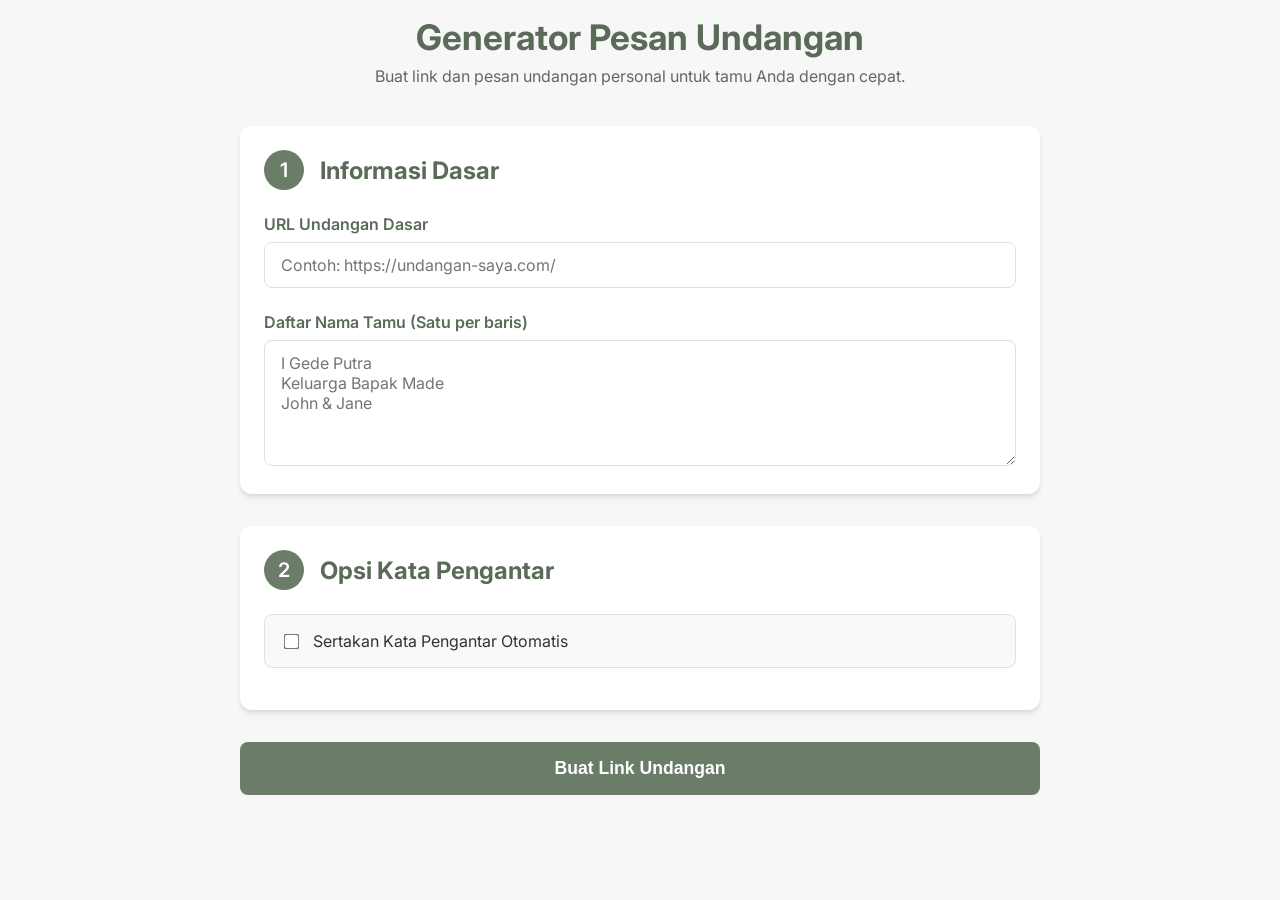
<file: edit-tamu.html>
<!DOCTYPE html>
<html lang="id">
<head>
    <meta charset="UTF-8">
    <meta name="viewport" content="width=device-width, initial-scale=1.0">
    <title>Generator Link Undangan Profesional</title>
    <link rel="preconnect" href="https://fonts.googleapis.com">
    <link rel="preconnect" href="https://fonts.gstatic.com" crossorigin>
    <link href="https://fonts.googleapis.com/css2?family=Inter:wght@400;500;600;700&display=swap" rel="stylesheet">
    <style>
        :root {
            --primary-color: #6B7D69;
            --primary-dark: #5A6B58;
            --secondary-color: #B59A75;
            --secondary-dark: #a18865;
            --background-color: #F7F7F7;
            --surface-color: #FFFFFF;
            --text-color: #333333;
            --border-color: #e0e0e0;
            --success-color: #28a745;
            --whatsapp-color: #25D366;
            --font-family: 'Inter', -apple-system, BlinkMacSystemFont, 'Segoe UI', Roboto, Helvetica, Arial, sans-serif;
            --shadow-sm: 0 1px 2px rgba(0, 0, 0, 0.05);
            --shadow-md: 0 4px 6px -1px rgba(0, 0, 0, 0.1), 0 2px 4px -1px rgba(0, 0, 0, 0.06);
            --border-radius: 12px;
        }

        *, *::before, *::after { box-sizing: border-box; }

        body {
            font-family: var(--font-family);
            background-color: var(--background-color);
            color: var(--text-color);
            margin: 0;
            padding: 1rem;
        }

        .container {
            max-width: 800px;
            margin: 0 auto;
        }

        header {
            text-align: center;
            margin-bottom: 2.5rem;
        }
        header h1 {
            font-size: 2.2rem;
            color: var(--primary-dark);
            font-weight: 700;
            margin: 0;
        }
        header p {
            font-size: 1rem;
            color: #666;
            margin-top: 0.5rem;
        }

        .card {
            background-color: var(--surface-color);
            padding: 1.5rem;
            border-radius: var(--border-radius);
            box-shadow: var(--shadow-md);
            margin-bottom: 2rem;
        }

        .step-header {
            display: flex;
            align-items: center;
            gap: 1rem;
            margin-bottom: 1.5rem;
        }
        .step-number {
            background-color: var(--primary-color);
            color: white;
            width: 2.5rem;
            height: 2.5rem;
            border-radius: 50%;
            display: inline-flex;
            align-items: center;
            justify-content: center;
            font-weight: 600;
            font-size: 1.25rem;
        }
        .step-header h2 {
            margin: 0;
            font-size: 1.5rem;
            color: var(--primary-dark);
        }

        .form-group { margin-bottom: 1.5rem; }
        .form-group:last-child { margin-bottom: 0; }
        .form-group label {
            display: block;
            font-weight: 600;
            margin-bottom: 0.5rem;
            color: var(--primary-dark);
        }

        input[type="url"],
        textarea {
            width: 100%;
            padding: 0.75rem 1rem;
            border: 1px solid var(--border-color);
            border-radius: 8px;
            font-size: 1rem;
            font-family: var(--font-family);
            transition: border-color 0.2s, box-shadow 0.2s;
        }
        input[type="url"]:focus,
        textarea:focus {
            outline: none;
            border-color: var(--primary-color);
            box-shadow: 0 0 0 3px rgba(107, 125, 105, 0.2);
        }
        textarea { resize: vertical; }

        .checkbox-group {
            display: flex; gap: 0.75rem; align-items: center;
            background-color: #f8f9fa; padding: 1rem; border-radius: 8px;
            border: 1px solid var(--border-color);
        }
        .checkbox-group input { transform: scale(1.2); }

        #message-options-container {
            border: 1px solid var(--secondary-color);
            border-radius: 8px;
            margin-top: 1rem;
            background-color: #fdfcf9;
            opacity: 0;
            max-height: 0;
            padding: 0 1.5rem;
            overflow: hidden;
            transition: all 0.4s ease-in-out;
        }
        #message-options-container.visible {
            opacity: 1;
            max-height: 1000px;
            padding: 1.5rem;
        }

        .toggle-group { display: flex; gap: 0.5rem; margin-bottom: 1rem; flex-wrap: wrap;}
        .toggle-group label { flex-grow: 1; }
        .toggle-group input { display: none; }
        .toggle-group span {
            display: block; text-align: center;
            background-color: #f0f0f0; border: 1px solid var(--border-color);
            padding: 0.6rem 1rem; border-radius: 6px; cursor: pointer;
            font-weight: 500; transition: all 0.2s;
        }
        .toggle-group input:checked + span {
            background-color: var(--primary-color); color: white;
            border-color: var(--primary-color); box-shadow: var(--shadow-sm);
        }

        .btn-submit {
            width: 100%; background-color: var(--primary-color); color: white;
            border: none; padding: 1rem; border-radius: 8px;
            font-size: 1.1rem; font-weight: 600; cursor: pointer;
            transition: background-color 0.2s, transform 0.2s;
        }
        .btn-submit:hover { background-color: var(--primary-dark); transform: translateY(-2px); }

        hr { border: none; height: 1px; background-color: var(--border-color); margin: 2.5rem 0; }

        .result-card {
            background-color: var(--surface-color);
            border-radius: var(--border-radius);
            margin-bottom: 1.5rem;
            box-shadow: var(--shadow-sm);
            overflow: hidden;
            border: 1px solid var(--border-color);
        }
        .result-card-header {
            background-color: #f8f9fa;
            padding: 1rem 1.5rem; font-weight: 600;
            border-bottom: 1px solid var(--border-color);
        }
        .result-card-body { padding: 1.5rem; }

        .result-link {
            font-family: monospace;
            background-color: #f3f4f6;
            padding: 0.75rem;
            border-radius: 6px;
            word-break: break-all;
            margin-bottom: 1rem;
            border: 1px solid var(--border-color);
        }

        .message-preview {
            font-family: monospace;
            white-space: pre-wrap;
            background-color: #f3f4f6;
            padding: 1rem;
            border-radius: 6px;
            max-height: 150px;
            overflow-y: auto;
            font-size: 0.9em;
            margin-top: 1rem;
            border: 1px solid var(--border-color);
        }

        .button-group {
            display: grid;
            grid-template-columns: repeat(auto-fit, minmax(120px, 1fr));
            gap: 0.75rem;
            margin-top: 1.5rem;
        }
        
        .btn {
            display: inline-flex; align-items: center; justify-content: center;
            gap: 0.5rem; text-decoration: none;
            border: none; padding: 0.7rem 1rem; border-radius: 6px;
            cursor: pointer; font-weight: 600; font-size: 0.9rem;
            transition: all 0.2s;
        }
        .btn:hover { transform: translateY(-2px); box-shadow: var(--shadow-md); }
        .btn-copy { background-color: var(--secondary-color); color: white; }
        .btn-copy:hover { background-color: var(--secondary-dark); }
        .btn-whatsapp { background-color: var(--whatsapp-color); color: white; }
        .btn-whatsapp:hover { background-color: #1EBE57; }
        .btn.copied { background-color: var(--success-color); }
        .btn svg { width: 1rem; height: 1rem; }
        
        /* Aturan untuk Mobile */
        @media (max-width: 768px) {
            body { padding: 0.5rem; }
            header h1 { font-size: 1.8rem; }
            header p { font-size: 0.9rem; }
            .card { padding: 1rem; }
            .step-header h2 { font-size: 1.2rem; }
            .step-number { width: 2rem; height: 2rem; font-size: 1rem;}
        }
    </style>
</head>
<body>

    <div class="container">
        <header>
            <h1>Generator Pesan Undangan</h1>
            <p>Buat link dan pesan undangan personal untuk tamu Anda dengan cepat.</p>
        </header>

        <form id="generator-form">
            <section class="card">
                <div class="step-header">
                    <span class="step-number">1</span>
                    <h2>Informasi Dasar</h2>
                </div>
                <div class="form-group">
                    <label for="base-url">URL Undangan Dasar</label>
                    <input type="url" id="base-url" placeholder="Contoh: https://undangan-saya.com/" required>
                </div>
                <div class="form-group">
                    <label for="guest-list">Daftar Nama Tamu (Satu per baris)</label>
                    <textarea id="guest-list" rows="5" placeholder="I Gede Putra&#10;Keluarga Bapak Made&#10;John & Jane" required></textarea>
                </div>
            </section>
            
            <section class="card">
                <div class="step-header">
                    <span class="step-number">2</span>
                    <h2>Opsi Kata Pengantar</h2>
                </div>
                <div class="checkbox-group">
                    <input type="checkbox" id="include-message" style="transform: scale(1.2);">
                    <label for="include-message">Sertakan Kata Pengantar Otomatis</label>
                </div>
                <div id="message-options-container">
                    <div class="form-group">
                        <label>Pilih Jenis Acara</label>
                        <div class="toggle-group" id="event-type-selector">
                           <label><input type="radio" name="event-type" value="pernikahan" checked><span>Pernikahan</span></label>
                           <label><input type="radio" name="event-type" value="metatah"><span>Metatah</span></label>
                           <label><input type="radio" name="event-type" value="tigabulanan"><span>Tiga Bulanan</span></label>
                           <label><input type="radio" name="event-type" value="ultah"><span>Ulang Tahun</span></label>
                        </div>
                    </div>
                    <div class="form-group">
                        <label>Pilih Bahasa</label>
                        <div class="toggle-group" id="lang-selector">
                            <label><input type="radio" name="lang" value="id" checked><span>Indonesia</span></label>
                            <label><input type="radio" name="lang" value="en"><span>English</span></label>
                        </div>
                    </div>
                    <div class="form-group">
                         <label for="message-template-preview">Template Pesan (Bisa Diedit)</label>
                         <textarea id="message-template-preview" rows="8"></textarea>
                    </div>
                </div>
            </section>

            <button type="submit" class="btn-submit">Buat Link Undangan</button>
        </form>
        
        <div id="results-container" style="display: none;">
            <hr>
            <header>
                 <h1 style="font-size: 2rem;">Hasil Link Undangan</h1>
            </header>
            <div id="output-links"></div>
        </div>
    </div>

    <script>
    document.addEventListener('DOMContentLoaded', function() {
        const templates = {
            pernikahan: { id: `Om Swastyastu,\n\nKepada Yth. [Nama Tamu]\n\nTanpa mengurangi rasa hormat, kami mengundang bapak/ibu/saudara/i dalam acara Upacara Manusa Yadnya Pawiwahan (Pernikahan) kami.\n\nBerikut link undangan kami, untuk info selengkapnya dari acara silahkan kunjungi:\n[Link Undangan]\n\nKami sangat mengharapkan kehadiran bapak/ibu/saudara/i untuk memberikan doa restu dalam acara kami.\n\nMerupakan suatu kehormatan dan kebahagiaan bagi kami apabila anda berkenan hadir.\n\nTerima Kasih\nOm Shanti Shanti Shanti Om`, en: `Om Swastyastu,\n\nTo. [Nama Tamu]\n\nWithout reducing respect, we would like to invite you to our wedding ceremony (Pawiwahan).\n\nHere is the link to our invitation, for more details please visit:\n[Link Undangan]\n\nYour presence and blessings would mean the world to us. It is an honor and a happiness for us if you are willing to attend.\n\nThank you,\nOm Shanti Shanti Shanti Om` },
            metatah: { id: `Om Swastyastu,\n\nKepada Yth. [Nama Tamu]\n\nAtas Asung Kertha Wara Nugraha Ida Sang Hyang Widhi Wasa, kami bermaksud mengundang Bapak/Ibu/Saudara/i untuk hadir dalam Upacara Manusa Yadnya Metatah (Potong Gigi) putra/putri kami.\n\nUntuk detail lengkap acara, silakan kunjungi tautan undangan di bawah ini:\n[Link Undangan]\n\nKehadiran serta doa restu Anda adalah anugerah yang sangat berarti bagi kami.\n\nMatur Suksma,\nOm Shanti Shanti Shanti Om`, en: `Om Swastyastu,\n\nTo. [Nama Tamu]\n\nBy the grace of God, we intend to invite you to attend the Metatah (Tooth-Filing) ceremony for our son/daughter.\n\nFor complete event details, please visit the invitation link below:\n[Link Undangan]\n\nYour presence and blessings are a very meaningful gift to us.\n\nThank you,\nOm Shanti Shanti Shanti Om` },
            tigabulanan: { id: `Om Swastyastu,\n\nKepada Yth. [Nama Tamu]\n\nKami keluarga besar mengundang Bapak/Ibu/Saudara/i untuk turut serta memberikan doa dalam upacara Tiga Bulanan (Nyambutin) putra/putri kami.\n\nInformasi mengenai waktu dan tempat acara dapat dilihat pada link berikut:\n[Link Undangan]\n\nKehadiran Anda adalah doa terbaik bagi putra/putri kami.\n\nMatur Suksma,\nOm Shanti Shanti Shanti Om`, en: `Om Swastyastu,\n\nTo. [Nama Tamu]\n\nOur family invites you to join us in prayer for the Three-Month ceremony (Tiga Bulanan) of our son/daughter.\n\nInformation regarding the time and place of the event can be found at the following link:\n[Link Undangan]\n\nYour presence is the best prayer for our child.\n\nThank you,\nOm Shanti Shanti Shanti Om` },
            ultah: { id: `Hallo [Nama Tamu]!\n\nJangan lupa datang ya ke acara ulang tahunku! Aku berharap kamu bisa hadir untuk merayakan bersama.\n\nInfo lengkapnya ada di link di bawah ini:\n[Link Undangan]\n\nSampai ketemu!`, en: `Hi [Nama Tamu]!\n\nDon't forget to come to my birthday party! I hope you can be there to celebrate with me.\n\nAll the details are in the link below:\n[Link Undangan]\n\nSee you there!` }
        };

        const form = document.getElementById('generator-form');
        const baseUrlInput = document.getElementById('base-url');
        const guestListInput = document.getElementById('guest-list');
        const includeMessageCheckbox = document.getElementById('include-message');
        const messageOptionsContainer = document.getElementById('message-options-container');
        const eventTypeSelector = document.getElementById('event-type-selector');
        const langSelector = document.getElementById('lang-selector');
        const templatePreview = document.getElementById('message-template-preview');
        const outputDiv = document.getElementById('output-links');
        const resultsContainer = document.getElementById('results-container');

        const iconCopy = `<svg fill="none" stroke="currentColor" viewBox="0 0 24 24" xmlns="http://www.w3.org/2000/svg"><path stroke-linecap="round" stroke-linejoin="round" stroke-width="2" d="M8 16H6a2 2 0 01-2-2V6a2 2 0 012-2h8a2 2 0 012 2v2m-6 12h8a2 2 0 002-2v-8a2 2 0 00-2-2h-8a2 2 0 00-2 2v8a2 2 0 002 2z"></path></svg>`;
        const iconWa = `<svg fill="currentColor" role="img" viewBox="0 0 24 24" xmlns="http://www.w3.org/2000/svg"><path d="M12.04 2.003C6.58 2.003 2.13 6.463 2.13 12.003c0 1.76.46 3.44 1.32 4.91l-1.44 5.25 5.37-1.41a10.27 10.27 0 004.66 1.17h.01c5.46 0 9.91-4.46 9.91-9.92 0-5.46-4.45-9.91-9.91-9.91zm0 18.23c-1.63 0-3.2-.4-4.58-1.18l-.33-.19-3.41.9.92-3.32-.21-.34a8.43 8.43 0 01-1.3-4.58c0-4.64 3.78-8.42 8.42-8.42a8.42 8.42 0 018.42 8.42c0 4.64-3.78 8.42-8.42 8.42zm4.84-5.96c-.26-.13-1.56-.77-1.8-.86-.24-.09-.42-.13-.6.13s-.68.86-.83 1.03-.3.2-.54.06c-1.02-.46-1.93-1.1-2.78-2.14-.38-.46-.07-.7.06-.94.13-.13.26-.34.4-.46.13-.13.18-.21.26-.34.09-.13.04-.26 0-.38s-.6-.71-.82-.98c-.22-.26-.45-.22-.6-.22-.16 0-.33 0-.5 0s-.42.06-.65.34c-.22.26-.86 1-.86 2.32 0 1.36.88 2.69 1 2.86.13.18 1.75 2.8 4.24 3.93.58.26 1.04.42 1.4.53.6.2 1.15.16 1.58.1.48-.06 1.56-.64 1.78-1.26.22-.6.22-1.12.18-1.26-.03-.12-.2-.2-.44-.33z"/></svg>`;
        
        function updateTemplatePreview() {
            const selectedEvent = document.querySelector('input[name="event-type"]:checked').value;
            const selectedLang = document.querySelector('input[name="lang"]:checked').value;
            templatePreview.value = templates[selectedEvent][selectedLang];
        }

        includeMessageCheckbox.addEventListener('change', function() {
            messageOptionsContainer.classList.toggle('visible', this.checked);
        });

        eventTypeSelector.addEventListener('change', updateTemplatePreview);
        langSelector.addEventListener('change', updateTemplatePreview);
        
        form.addEventListener('submit', function(event) {
            event.preventDefault();
            let baseUrl = baseUrlInput.value.trim();
            if (!baseUrl) { alert('Mohon masukkan URL Undangan Dasar.'); return; }
            if (!baseUrl.endsWith('/')) { baseUrl += '/'; }
            
            const validGuests = guestListInput.value.trim().split('\n').filter(name => name.trim() !== '');
            if (validGuests.length === 0) { alert('Mohon masukkan setidaknya satu nama tamu.'); return; }

            outputDiv.innerHTML = '';

            validGuests.forEach((guestName) => {
                const originalName = guestName.trim();
                const nameForUrl = encodeURIComponent(originalName).replace(/%20/g, '+');
                const finalUrl = `${baseUrl}?to=${nameForUrl}`;
                const resultCard = document.createElement('div');
                resultCard.className = 'result-card';
                let cardContent;

                if (includeMessageCheckbox.checked) {
                    const baseTemplate = templatePreview.value;
                    const finalMessage = baseTemplate.replace(/\[Nama Tamu\]/g, originalName).replace(/\[Link Undangan\]/g, finalUrl);
                    const whatsappLink = `https://wa.me/?text=${encodeURIComponent(finalMessage)}`;
                    
                    cardContent = `
                        <div class="result-card-header">${originalName}</div>
                        <div class="result-card-body">
                            <label>Link Undangan:</label>
                            <div class="result-link">${finalUrl}</div>
                            <label>Pesan Lengkap:</label>
                            <pre class="message-preview">${finalMessage}</pre>
                            <div class="button-group">
                                <button type="button" class="btn btn-copy" data-copy-text="${finalUrl}">${iconCopy} Salin Link</button>
                                <button type="button" class="btn btn-copy" data-copy-text="${finalMessage}">${iconCopy} Salin Pesan</button>
                                <a href="${whatsappLink}" target="_blank" class="btn btn-whatsapp">${iconWa} Kirim WA</a>
                            </div>
                        </div>`;
                } else {
                    const whatsappLink = `https://wa.me/?text=${encodeURIComponent(finalUrl)}`;
                    cardContent = `
                        <div class="result-card-header">${originalName}</div>
                        <div class="result-card-body">
                            <label>Link Undangan:</label>
                             <div class="result-link">${finalUrl}</div>
                            <div class="button-group">
                                <button type="button" class="btn btn-copy" data-copy-text="${finalUrl}">${iconCopy} Salin Link</button>
                                <a href="${whatsappLink}" target="_blank" class="btn btn-whatsapp">${iconWa} Kirim WA</a>
                            </div>
                        </div>`;
                }
                resultCard.innerHTML = cardContent;
                outputDiv.appendChild(resultCard);
            });

            resultsContainer.style.display = 'block';
            resultsContainer.scrollIntoView({ behavior: 'smooth' });
        });

        outputDiv.addEventListener('click', function(event) {
            const button = event.target.closest('.btn-copy');
            if (button) {
                const textToCopy = button.dataset.copyText;
                if (textToCopy) {
                     navigator.clipboard.writeText(textToCopy).then(() => {
                        const originalContent = button.innerHTML;
                        button.innerHTML = 'Tersalin!';
                        button.classList.add('copied');
                        setTimeout(() => {
                            button.innerHTML = originalContent;
                            button.classList.remove('copied');
                        }, 2000);
                    }).catch(err => console.error('Gagal menyalin: ', err));
                }
            }
        });

        updateTemplatePreview();
    });
    </script>

</body>
</html>
</file>
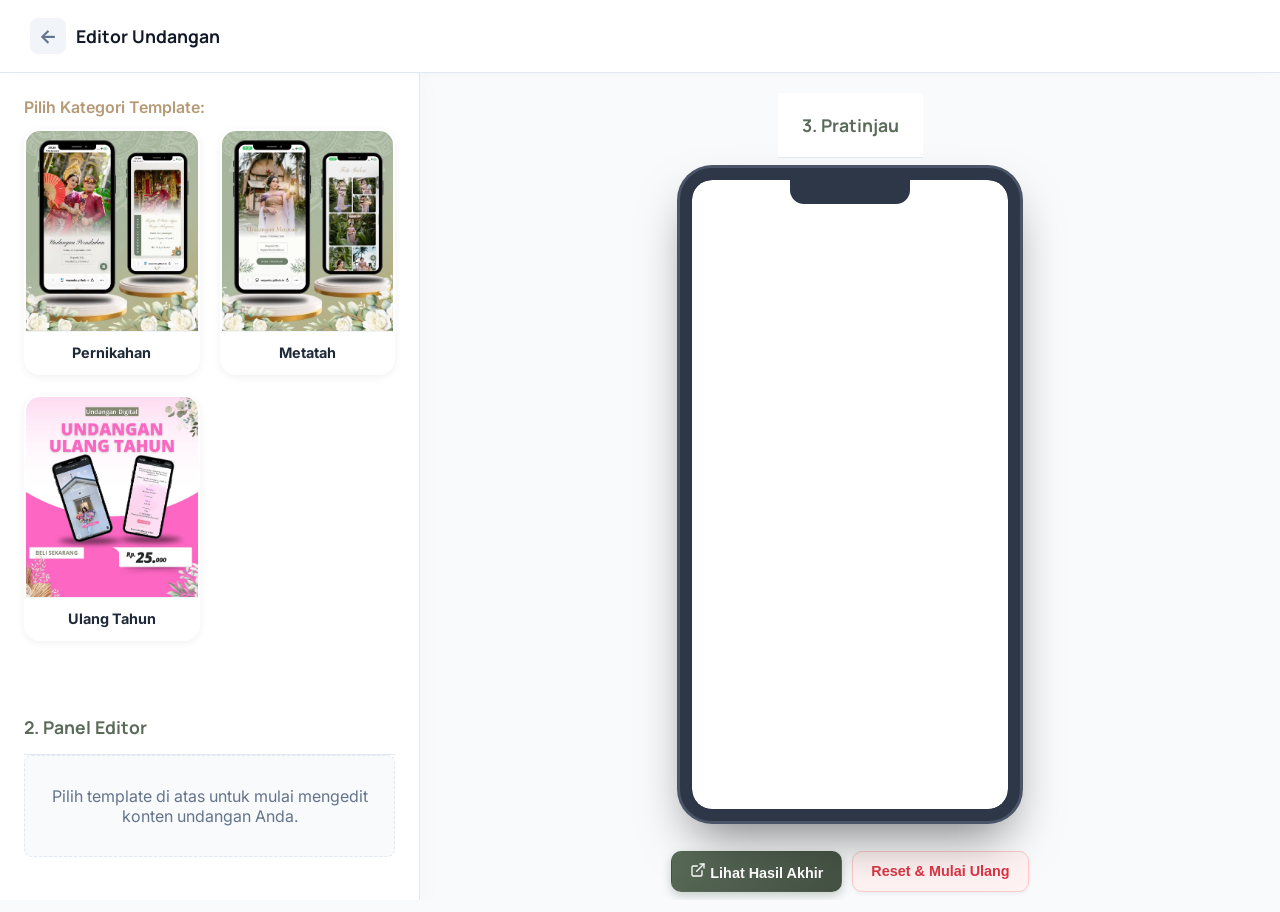
<file: buat undangan/buat-undangan.html>
<!DOCTYPE html>
<html lang="id">
<head>
    <meta charset="UTF-8">
    <meta name="viewport" content="width=device-width, initial-scale=1.0, maximum-scale=1.0, user-scalable=no">
    <title>Editor Undangan Canggih</title>
    <link rel="preconnect" href="https://fonts.googleapis.com">
    <link rel="preconnect" href="https://fonts.gstatic.com" crossorigin>
    <link href="https://fonts.googleapis.com/css2?family=Inter:wght@400;500;600;700&family=Manrope:wght@700;800&display=swap" rel="stylesheet">
    <style>
        :root {
            --bg-color: #f8fafc;
            --panel-bg: #ffffff;
            --border-color: #e2e8f0;
            --primary-color: #5A6B59; /* Green */
            --primary-color-dark: #435042;
            --accent-color: #B59A75; /* Gold */
            --secondary-color: #B59A75; /* Gold from storybali */
            --header-bg: #ffffff; 
            --header-text: #111827;
            --text-color: #1f2937;
            --text-secondary: #64748b;
            --input-bg: #f8fafc;
            --success-color: #28a745;
            --danger-color: #dc3545;
            --shadow-sm: 0 1px 2px 0 rgba(0, 0, 0, 0.05);
            --shadow-md: 0 4px 6px -1px rgba(0, 0, 0, 0.1), 0 2px 4px -2px rgba(0, 0, 0, 0.1);
            --font-sans: 'Inter', -apple-system, BlinkMacSystemFont, "Segoe UI", Roboto, "Helvetica Neue", Arial, sans-serif;
            --font-display: 'Manrope', var(--font-sans);
        }
        * { box-sizing: border-box; }
        body, html { margin: 0; padding: 0; height: 100%; font-family: var(--font-sans); background-color: var(--bg-color); color: var(--text-color); overflow: hidden; font-size: 16px; touch-action: pan-x pan-y; }
        
        /* Custom Scrollbar */
        ::-webkit-scrollbar { width: 8px; height: 8px; }
        ::-webkit-scrollbar-track { background: var(--bg-color); }
        ::-webkit-scrollbar-thumb { background: #d1d5db; border-radius: 4px; }
        ::-webkit-scrollbar-thumb:hover { background: #9ca3af; }

        header { background: rgba(255, 255, 255, 0.9); backdrop-filter: blur(8px); color: var(--header-text); padding: 12px 30px; font-size: 1.2rem; font-weight: 700; display: flex; justify-content: space-between; align-items: center; border-bottom: 1px solid var(--border-color); box-shadow: 0 4px 20px -10px rgba(0,0,0,0.05); z-index: 10; position: sticky; top: 0; }
        .main-container { display: flex; height: calc(100vh - 61px); width: 100%; }
        .panel { display: flex; flex-direction: column; overflow: hidden; }
        #editor-panel { flex: 0 0 420px; background-color: #ffffff; border-right: 1px solid var(--border-color); box-shadow: 4px 0 24px rgba(0,0,0,0.02); z-index: 5; }
        #preview-panel { flex: 1 1 auto; padding: 20px; background-color: var(--bg-color); display: flex; flex-direction: column; justify-content: center; align-items: center; }
        .panel-header { padding: 20px 24px; border-bottom: 1px solid var(--border-color); background-color: #ffffff; position: sticky; top: 0; z-index: 5; }
        .panel-header h2 { margin: 0; font-size: 1.1rem; font-weight: 700; color: var(--primary-color); display: flex; align-items: center; gap: 8px; font-family: var(--font-display); }
        .panel-content { padding: 24px; overflow-y: auto; flex-grow: 1; }
        
        /* Phone Mockup Styles */
        .phone-mockup {
            position: relative;
            width: 340px;
            height: 680px;
            max-width: 90%;
            max-height: 80vh;
            border: 12px solid #2d3748;
            border-radius: 32px;
            background-color: #1a202c;
            box-shadow: 0 0 0 3px #4a5568, 0 25px 50px -12px rgba(0,0,0,0.5);
            margin: 10px auto;
            overflow: hidden;
            transition: all 0.3s ease;
        }
        /* Notch (Poni HP) */
        .phone-mockup::before { content: ''; position: absolute; top: 0; left: 50%; transform: translateX(-50%); width: 120px; height: 24px; background-color: #2d3748; border-bottom-left-radius: 14px; border-bottom-right-radius: 14px; z-index: 10; }
        /* Home Indicator (Garis Bawah) */
        .phone-mockup::after { content: ''; position: absolute; bottom: 8px; left: 50%; transform: translateX(-50%); width: 100px; height: 4px; background-color: rgba(255,255,255,0.3); border-radius: 2px; z-index: 10; pointer-events: none; }

        #preview-iframe { width: 100%; height: 100%; border: none; background-color: white; border-radius: 20px; display: block; }
        #input-container { display: flex; flex-direction: column; }
        #input-html { width: 100%; height: 150px; border: 1px solid var(--border-color); border-radius: 8px; padding: 10px; font-family: 'SF Mono', 'Courier New', monospace; font-size: 0.9rem; resize: vertical; background-color: var(--input-bg); transition: border-color 0.2s, box-shadow 0.2s; }
        #input-html:focus { outline: none; border-color: var(--primary-color); box-shadow: 0 0 0 3px rgba(90, 107, 89, 0.2); }
        #dynamic-form-container { flex: 1 1 auto; overflow-y: auto; padding-top: 15px;}
        .button-group { display: flex; gap: 10px; margin-top: 10px; }
        button { padding: 10px 18px; border: 1px solid transparent; border-radius: 10px; font-size: 0.9rem; font-weight: 600; cursor: pointer; transition: all 0.2s ease; box-shadow: 0 2px 4px rgba(0,0,0,0.05); }
        button.primary { background: linear-gradient(135deg, var(--primary-color), var(--primary-color-dark)); color: white; box-shadow: 0 4px 10px rgba(90, 107, 89, 0.3); }
        button.primary:hover { transform: translateY(-2px); box-shadow: 0 6px 15px rgba(90, 107, 89, 0.4); }
        #reset-btn { background-color: #fef2f2; color: var(--danger-color); border-color: #fecaca; }
        #reset-btn:hover { background-color: #fee2e2; }
        
        /* Modern Accordion Styles */
        details { border: 1px solid #f1f5f9; border-radius: 16px; margin-bottom: 16px; overflow: hidden; background-color: white; transition: all 0.3s cubic-bezier(0.4, 0, 0.2, 1); box-shadow: 0 2px 8px rgba(0,0,0,0.03); }
        details[open] { box-shadow: 0 12px 24px -8px rgba(0, 0, 0, 0.08); border-color: rgba(90, 107, 89, 0.3); transform: translateY(-2px); }
        summary { font-weight: 600; padding: 16px 20px; cursor: pointer; background-color: white; user-select: none; position: relative; list-style: none; color: var(--text-color); transition: background-color 0.2s; }
        summary:hover { background-color: #f8fafc; }
        details[open] > summary { background-color: #f8fafc; color: var(--primary-color); border-bottom: 1px solid #f1f5f9; }
        summary::-webkit-details-marker { display: none; }
        summary::after { content: '›'; position: absolute; right: 20px; top: 50%; transform: translateY(-50%) rotate(90deg); font-size: 1.4rem; color: #cbd5e1; transition: all 0.3s; }
        details[open] > summary::after { transform: translateY(-50%) rotate(-90deg); color: var(--primary-color); }
        
        .fieldset-content { padding: 20px; }
        .form-group { margin-bottom: 20px; }
        .form-group label { display: block; margin-bottom: 8px; font-size: 0.8rem; color: #64748b; font-weight: 600; letter-spacing: 0.02em; }
        .form-group input[type="text"], .form-group input[type="datetime-local"], .form-group textarea { width: 100%; padding: 12px 16px; border: 1px solid var(--border-color); border-radius: 10px; font-size: 0.95rem; background-color: #f8fafc; transition: all 0.2s ease; font-family: inherit; color: var(--text-color); }
        .form-group input[type="text"]:focus, .form-group input[type="datetime-local"]:focus, .form-group textarea:focus { outline: none; border-color: var(--primary-color); background-color: white; box-shadow: 0 0 0 4px rgba(90, 107, 89, 0.15); transform: translateY(-1px); }
        .form-group input[type="color"] { padding: 0; height: 38px; border: none; background: none; }
        
        /* File Input Styling */
        .file-input-wrapper { display: flex; align-items: center; gap: 12px; background: #f8fafc; padding: 12px; border: 2px dashed #cbd5e1; border-radius: 12px; transition: all 0.2s; }
        .file-input-wrapper:hover { border-color: var(--primary-color); background-color: #f0fdf4; box-shadow: 0 4px 12px rgba(90, 107, 89, 0.1); }
        .file-input-wrapper input[type="file"] { display: none; }
        .custom-file-btn { background-color: var(--primary-color); color: white; border: none; border-radius: 6px; padding: 8px 16px; font-weight: 600; cursor: pointer; transition: background 0.2s; font-size: 0.9rem; }
        .custom-file-btn:hover { background-color: var(--primary-color-dark); }
        .image-preview-thumb { width: 48px; height: 48px; object-fit: cover; border-radius: 6px; border: 1px solid var(--border-color); flex-shrink: 0; background-color: #f1f5f9; }

        .gallery-editor ul { list-style: none; padding: 0; margin: 0; display: flex; flex-direction: column; gap: 8px; }
        .gallery-editor li { display: flex; align-items: center; gap: 10px; padding: 10px; border-radius: 8px; background-color: white; margin-bottom: 8px; border: 1px solid var(--border-color); box-shadow: 0 1px 2px rgba(0,0,0,0.03); }
        .gallery-editor img { width: 40px; height: 40px; object-fit: cover; border-radius: 4px; border: 1px solid var(--border-color); }
        .gallery-editor input { flex-grow: 1; border: none; background: transparent; font-size: 0.9rem; color: var(--text-color); }
        .gallery-editor input:focus { outline: none; }
        .gallery-editor .remove-btn { background-color: var(--danger-color); color: white; border: none; width: 30px; height: 30px; border-radius: 50%; cursor: pointer; font-weight: bold; flex-shrink: 0; }
        .gallery-editor .remove-btn:hover { background-color: #c82333; }
        .gallery-editor .add-btn { width: 100%; margin-top: 10px; background-color: var(--primary-color); color: white; }
        .gallery-editor .add-btn:hover { background-color: var(--primary-color-dark); }
        .status-message { text-align: center; padding: 30px 20px; color: var(--text-secondary); background-color: #f8fafc; border-radius: 8px; border: 1px dashed var(--border-color); }
        
        /* Template Selection Styles */
        .template-grid { display: grid; grid-template-columns: repeat(auto-fill, minmax(140px, 1fr)); gap: 20px; margin-bottom: 24px; }
        .template-card { 
            background: white; 
            border-radius: 16px; 
            overflow: hidden; 
            cursor: pointer; 
            transition: all 0.3s ease; 
            box-shadow: 0 2px 8px rgba(0,0,0,0.06); 
            position: relative;
            border: 2px solid transparent;
        }
        .template-card:hover { transform: translateY(-4px); box-shadow: 0 12px 24px -8px rgba(0, 0, 0, 0.15); }
        .template-card.active { border-color: var(--primary-color); box-shadow: 0 0 0 4px rgba(90, 107, 89, 0.15); }
        .template-card.active::after {
            content: '✓'; position: absolute; top: 10px; right: 10px; background: var(--primary-color); color: white; width: 24px; height: 24px; border-radius: 50%; display: flex; align-items: center; justify-content: center; font-size: 14px; font-weight: bold; box-shadow: 0 2px 4px rgba(0,0,0,0.2); z-index: 2;
        }
        .template-img-box { 
            width: 100%; height: 200px; /* Portrait height */
            background-color: #f1f5f9; position: relative; overflow: hidden; 
        }
        .template-img { width: 100%; height: 100%; object-fit: cover; transition: transform 0.5s ease; }
        .template-card:hover .template-img { transform: scale(1.05); }
        .template-info { padding: 12px; text-align: center; background: white; border-top: 1px solid #f1f5f9; }
        .template-name { font-size: 0.9rem; font-weight: 700; color: var(--text-color); }
        
        /* Tablet Layout */
        @media (max-width: 1200px) {
            body, html { overflow: auto; }
            .main-container { flex-direction: column; height: auto; }
            #editor-panel, #preview-panel { flex: 1 1 auto; border: none; }
            #preview-panel { order: -1; padding: 20px 0; }
            .phone-mockup { height: 600px; width: 300px; }
        }
        
        /* Mobile Layout */
        @media (max-width: 768px) {
            body, html { overflow: auto; position: static; width: 100%; height: auto; }
            
            header { 
                padding: 12px 20px; 
                height: auto;
                flex-wrap: wrap;
            }
            
            /* Hide Title on Mobile to save space */
            header h1 { display: block; font-size: 1rem; }
            
            .main-container { 
                height: auto;
                margin-bottom: 0;
                flex-direction: column;
                display: flex;
            }
            
            .panel {
                display: flex !important;
                height: auto;
                width: 100%;
                overflow: visible;
            }
            
            #preview-panel { 
                order: 1;
                padding: 30px 15px; 
                background-color: #f1f5f9; 
                align-items: center; 
                justify-content: center;
            }

            #editor-panel {
                order: 2;
                border-top: 1px solid var(--border-color);
                box-shadow: 0 -4px 20px rgba(0,0,0,0.05);
            }
            
            .phone-mockup {
                width: 100%;
                max-width: 340px;
                height: 680px;
                max-height: 80vh;
                border: 8px solid #2d3748;
                border-radius: 30px;
                box-shadow: 0 10px 40px rgba(0,0,0,0.2);
                margin: 0 auto;
            }
            .phone-mockup::before { display: block; width: 100px; height: 20px; border-bottom-left-radius: 12px; border-bottom-right-radius: 12px; }
            .phone-mockup::after { display: block; bottom: 6px; width: 80px; height: 3px; }
            #preview-iframe { border-radius: 20px; }
            
            /* Adjust Editor Content Padding */
            .panel-content { padding: 20px; }
        }

        /* Mobile Navigation (Hidden on Desktop) */
        .mobile-nav { display: none; }
    </style>
</head>
<body>
    <header>
        <div style="display: flex; align-items: center; gap: 10px;">
            <a href="/" style="text-decoration: none; color: var(--text-secondary); font-size: 1.2rem; display: flex; align-items: center; justify-content: center; width: 36px; height: 36px; border-radius: 8px; background: #f1f5f9; transition: background 0.2s;" title="Kembali ke Beranda" onmouseover="this.style.background='#e2e8f0'" onmouseout="this.style.background='#f1f5f9'">&#8592;</a>
            <h1 style="font-size: 1.1rem; font-family: var(--font-display);">Editor Undangan</h1>
        </div>
    </header>
    <div class="main-container">
        <div id="editor-panel" class="panel active">
            <div class="panel-content">
                <div id="input-container">
                    <div id="template-loader" class="fieldset-content" style="padding:0 0 20px 0;">
                        <label style="display:block; margin-bottom:12px; font-weight:600; color:var(--secondary-color);">Pilih Kategori Template:</label>
                        <div class="template-grid">
                            <div class="template-card" onclick="loadTemplate('pernikahan.html', this)">
                                <div class="template-img-box">
                                    <img src="https://wayanku.github.io/storybali-undangan/foto%20nikah%202,foto%20nikah1,foto%20nikah%203/foto%20pernikahann%20tema%201.webp" class="template-img" alt="Pernikahan">
                                </div>
                                <div class="template-info"><div class="template-name">Pernikahan</div></div>
                            </div>
                            <div class="template-card" onclick="loadTemplate('metatah.html', this)">
                                <div class="template-img-box">
                                    <img src="https://wayanku.github.io/storybali-undangan/foto%20nikah%202,foto%20nikah1,foto%20nikah%203/metatah%20tema%201.webp" class="template-img" alt="Metatah">
                                </div>
                                <div class="template-info"><div class="template-name">Metatah</div></div>
                            </div>
                            <div class="template-card" onclick="loadTemplate('ulangtahun.html', this)">
                                <div class="template-img-box">
                                    <img src="https://wayanku.github.io/storybali-undangan/foto%20katalog%20ulang%20tahun.jpg" class="template-img" alt="Ulang Tahun">
                                </div>
                                <div class="template-info"><div class="template-name">Ulang Tahun</div></div>
                            </div>
                        </div>
                    </div>
                    <textarea id="input-html" style="display:none;"></textarea>
                </div>
                <div id="dynamic-form-container">
                    <div class="panel-header" style="padding:15px 0;"><h2>2. Panel Editor</h2></div>
                    <div class="status-message">Pilih template di atas untuk mulai mengedit konten undangan Anda.</div>
                </div>
            </div>
        </div>
        <div id="preview-panel" class="panel">
            <div class="panel-header"><h2>3. Pratinjau</h2></div>
            <div class="phone-mockup">
                <iframe id="preview-iframe" title="Pratinjau Undangan"></iframe>
            </div>
            <div class="button-group" style="margin-top: 20px;">
                <button id="preview-fullscreen-btn" class="primary">
                    <svg xmlns="http://www.w3.org/2000/svg" width="16" height="16" viewBox="0 0 24 24" fill="none" stroke="currentColor" stroke-width="2" stroke-linecap="round" stroke-linejoin="round"><path d="M18 13v6a2 2 0 0 1-2 2H5a2 2 0 0 1-2-2V8a2 2 0 0 1 2-2h6"></path><polyline points="15 3 21 3 21 9"></polyline><line x1="10" y1="14" x2="21" y2="3"></line></svg>
                    Lihat Hasil Akhir
                </button>
                <button id="reset-btn">Reset & Mulai Ulang</button>
            </div>
        </div>
    </div>

    <script>
        document.addEventListener('DOMContentLoaded', () => {
            const inputHtmlEl = document.getElementById('input-html');
            const outputIframe = document.getElementById('preview-iframe');
            const formContainer = document.getElementById('dynamic-form-container');
            const resetBtn = document.getElementById('reset-btn');
            const previewFullscreenBtn = document.getElementById('preview-fullscreen-btn');

            let originalHtml = '';
            let invitationData = {};

            const debounce = (func, delay) => {
                let timeoutId;
                return (...args) => {
                    clearTimeout(timeoutId);
                    timeoutId = setTimeout(() => func.apply(this, args), delay);
                };
            };
            
            // [BARU] Fungsi Load Template via Card
            window.loadTemplate = async (fileName, cardElement) => {
                if (!fileName) return;

                // Update UI Active State
                document.querySelectorAll('.template-card').forEach(el => el.classList.remove('active'));
                if(cardElement) cardElement.classList.add('active');

                try {
                    inputHtmlEl.value = 'Memuat template...';
                    const response = await fetch(fileName);
                    if (!response.ok) throw new Error('Gagal memuat file.');
                    const html = await response.text();
                    inputHtmlEl.value = html;
                    processHtmlInput(); // Proses otomatis agar form langsung muncul
                } catch (err) {
                    alert('Gagal memuat template. Pastikan file ' + fileName + ' ada di folder yang sama dan Anda menggunakan Local Server (Live Server).');
                }
            };
            
            const processHtmlInput = () => {
                originalHtml = inputHtmlEl.value;
                if (!originalHtml) {
                    formContainer.innerHTML = '<div class="panel-header" style="padding:15px 0;"><h2>2. Panel Editor</h2></div><div class="status-message">Silakan pilih template di atas untuk memulai.</div>';
                    return;
                }

                const regex = /const invitationData = ({[\s\S]*?});/;
                const match = originalHtml.match(regex);

                if (!match || !match[1]) {
                    formContainer.innerHTML = '<div class="panel-header" style="padding:15px 0;"><h2>2. Panel Editor</h2></div><div class="status-message" style="color: var(--danger-color);">Error: Objek `invitationData` tidak ditemukan. Pastikan kode valid.</div>';
                    return;
                }
                
                try {
                    invitationData = new Function(`return ${match[1]}`)();
                    generateForm(invitationData);
                    addAppearanceSettings(formContainer); // [BARU] Tambah setting warna
                    updatePreview();
                    saveState();
                } catch (e) {
                    console.error("Error parsing invitationData:", e);
                    formContainer.innerHTML = `<div class="status-message" style="color: #e74c3c;">Error memproses data: ${e.message}</div>`;
                }
            };
            
            const generateForm = (obj) => {
                formContainer.innerHTML = '<div class="panel-header" style="padding:15px 0;"><h2>2. Panel Editor</h2></div>';
                // Buat form untuk invitationData
                buildFormRecursive(obj, formContainer);
            };

            // [BARU] Tambahkan Bagian Pengaturan Tampilan (Warna)
            const addAppearanceSettings = (parentEl) => {
                const details = document.createElement('details');
                const summary = document.createElement('summary');
                summary.textContent = "🎨 Kustomisasi Tampilan";
                const content = document.createElement('div');
                content.className = 'fieldset-content';

                // Warna Utama (Green)
                const group1 = document.createElement('div');
                group1.className = 'form-group';
                group1.innerHTML = '<label>Warna Utama (Background/Aksen)</label><input type="color" id="color-primary" value="#6B7D69" style="width:100%; height:40px;">';
                
                // Warna Sekunder (Gold)
                const group2 = document.createElement('div');
                group2.className = 'form-group';
                group2.innerHTML = '<label>Warna Sekunder (Teks/Judul)</label><input type="color" id="color-secondary" value="#B59A75" style="width:100%; height:40px;">';
                
                // [BARU] Pilihan Font
                const group3 = document.createElement('div');
                group3.className = 'form-group';
                group3.innerHTML = `
                    <label>Gaya Font (Tipografi)</label>
                    <select id="font-style" style="width:100%; padding:10px; border-radius:8px; border:1px solid #e2e8f0;">
                        <option value="default">Bawaan (Klasik)</option>
                        <option value="modern">Modern (Montserrat + Great Vibes)</option>
                        <option value="elegant">Elegan (Playfair + Alex Brush)</option>
                        <option value="romantic">Romantis (Cinzel + Parisienne)</option>
                    </select>
                `;

                content.append(group1, group2, group3);
                details.append(summary, content);
                
                // Sisipkan di paling atas form
                parentEl.insertBefore(details, parentEl.firstChild.nextSibling);

                // Event Listeners
                content.querySelectorAll('input[type="color"], select').forEach(input => {
                    input.addEventListener('input', updatePreview);
                });
            };

            const buildFormRecursive = (currentObj, parentEl, path = []) => {
                for (const key in currentObj) {
                    const value = currentObj[key];
                    const currentPath = [...path, key];

                    // [BARU] Hilangkan fitur quote, ceremony, dan creator
                    if (key === 'quote' || key === 'ceremony' || key === 'creator') continue;

                    // [MODIFIKASI] Jika key adalah 'images', gunakan editor khusus
                    if (key === 'images' && path.length === 0) {
                        createCustomImageEditor(value, currentPath, parentEl);
                        continue;
                    }

                    // [BARU] Jika key adalah 'event', gunakan editor khusus (Kalender)
                    if (key === 'event' && path.length === 0) {
                        createCustomEventEditor(value, currentPath, parentEl);
                        continue;
                    }

                    if (typeof value === 'object' && value !== null && !Array.isArray(value)) {
                        const details = document.createElement('details');
                        details.open = true;
                        const summary = document.createElement('summary');
                        summary.textContent = key.replace(/([A-Z])/g, ' $1').trim();
                        const fieldsetContent = document.createElement('div');
                        fieldsetContent.className = 'fieldset-content';
                        details.append(summary, fieldsetContent);
                        parentEl.appendChild(details);
                        buildFormRecursive(value, fieldsetContent, currentPath);
                    } else {
                        createFormGroup(key, value, currentPath, parentEl);
                    }
                }
            };
            
            const createFormGroup = (key, value, path, container) => {
                if (Array.isArray(value)) {
                    createGalleryEditor(key, value, path, container);
                    return;
                }

                const group = document.createElement('div');
                group.className = 'form-group';
                
                const label = document.createElement('label');
                label.textContent = key.replace(/([A-Z])/g, ' $1').trim();
                
                let input;
                const useTextarea = String(value).length > 70 && !key.toLowerCase().includes('url');

                if (useTextarea || key.toLowerCase().includes('text') || key.toLowerCase().includes('translation')) {
                    input = document.createElement('textarea');
                    input.rows = 3;
                } else if (key.toLowerCase().includes('color')) {
                    input = document.createElement('input');
                    input.type = 'color';
                } else {
                    input = document.createElement('input');
                    input.type = 'text';
                }

                input.value = value;
                input.dataset.path = path.join('.');
                input.addEventListener('input', handleFormInput);

                group.append(label, input);
                return container.appendChild(group);
            };

            // [BARU] Editor Gambar Khusus (4 Slot Foto)
            const createCustomImageEditor = (imagesObj, path, container) => {
                const details = document.createElement('details');
                details.open = true;
                const summary = document.createElement('summary');
                summary.textContent = "Upload Foto (Otomatis Duplikat)";
                const content = document.createElement('div');
                content.className = 'fieldset-content';

                const inputs = [];
                if (imagesObj.groom !== undefined) inputs.push({ label: 'Foto Mempelai Pria', key: 'groom' });
                if (imagesObj.bride !== undefined) inputs.push({ label: 'Foto Mempelai Wanita', key: 'bride' });
                if (imagesObj.profile !== undefined) {
                    inputs.push({ label: 'Foto Profil (Khusus Metatah)', key: 'profile' });
                    inputs.push({ label: 'Foto Kartu Undangan', key: 'card' });
                } else if (imagesObj.card !== undefined) {
                    inputs.push({ label: 'Foto Kartu Undangan', key: 'card' });
                }
                inputs.push({ label: 'Foto Utama 1 (Sampul & Galeri)', key: 'photo1' });
                inputs.push({ label: 'Foto Utama 2 (Sampul & Galeri)', key: 'photo2' });

                inputs.forEach(item => {
                    const group = document.createElement('div');
                    group.className = 'form-group';
                    
                    // Wrapper for custom styling
                    const inputWrapper = document.createElement('div');
                    inputWrapper.className = 'file-input-wrapper';

                    const label = document.createElement('label');
                    label.textContent = item.label;
                    
                    const fileInput = document.createElement('input');
                    fileInput.type = 'file';
                    fileInput.accept = 'image/*';
                    
                    // Custom button to trigger file input
                    const customBtn = document.createElement('button');
                    customBtn.type = 'button';
                    customBtn.className = 'custom-file-btn';
                    customBtn.textContent = 'Pilih File';
                    customBtn.onclick = () => fileInput.click();
                    
                    // [DIUBAH] Logika ambil gambar preview lebih canggih
                    let previewImg = null;
                    if (item.key === 'groom' && imagesObj.groom) previewImg = imagesObj.groom;
                    if (item.key === 'bride' && imagesObj.bride) previewImg = imagesObj.bride;
                    if (item.key === 'profile' && imagesObj.profile) previewImg = imagesObj.profile;
                    if (item.key === 'card' && imagesObj.card) previewImg = imagesObj.card;
                    if (item.key === 'photo1' && imagesObj.coverSlides && imagesObj.coverSlides[0]) previewImg = imagesObj.coverSlides[0];
                    if (item.key === 'photo2' && imagesObj.coverSlides && imagesObj.coverSlides[1]) previewImg = imagesObj.coverSlides[1];
                    
                    const imgPreview = document.createElement('img');
                    imgPreview.className = 'image-preview-thumb';
                    imgPreview.style.display = previewImg ? 'block' : 'none';
                    if (previewImg) imgPreview.src = previewImg;

                    fileInput.addEventListener('change', (e) => {
                        const file = e.target.files[0];
                        if (file) {
                            // [BARU] Kompresi Gambar sebelum diproses
                            const reader = new FileReader();
                            reader.readAsDataURL(file);
                            reader.onload = (event) => {
                                const img = new Image();
                                img.src = event.target.result;
                                img.onload = () => {
                                    const canvas = document.createElement('canvas');
                                    const maxWidth = 800; // Batasi lebar maksimal 800px (cukup untuk HP)
                                    const scaleSize = maxWidth / img.width;
                                    canvas.width = maxWidth;
                                    canvas.height = img.height * scaleSize;
                                    
                                    const ctx = canvas.getContext('2d');
                                    ctx.drawImage(img, 0, 0, canvas.width, canvas.height);
                                    
                                    // Kompres jadi JPEG kualitas 0.7 (70%)
                                    const compressedBase64 = canvas.toDataURL('image/jpeg', 0.7);
                                    imgPreview.src = compressedBase64;
                                    imgPreview.style.display = 'block';
                                    handleCustomImageUpdate(item.key, compressedBase64);
                                };
                            };
                        }
                    });

                    inputWrapper.append(fileInput, customBtn, imgPreview);
                    group.append(label, inputWrapper);
                    content.appendChild(group);
                });

                const note = document.createElement('p');
                note.style.fontSize = '0.8rem';
                note.style.color = '#666';
                note.style.fontStyle = 'italic';
                note.textContent = '* Foto akan disimpan di browser Anda. Foto 1 & 2 akan diduplikasi otomatis untuk mengisi semua slot galeri.';
                // content.appendChild(note); // Note disembunyikan agar lebih bersih

                details.append(summary, content);
                container.appendChild(details);
            };

            // [BARU] Editor Event Khusus (Kalender Otomatis)
            const createCustomEventEditor = (eventObj, path, container) => {
                const details = document.createElement('details');
                details.open = true;
                const summary = document.createElement('summary');
                summary.textContent = "Detail Acara (Kalender Otomatis)";
                const content = document.createElement('div');
                content.className = 'fieldset-content';

                // 1. Input Tanggal & Waktu
                const groupDate = document.createElement('div');
                groupDate.className = 'form-group';
                const labelDate = document.createElement('label');
                labelDate.textContent = "Tanggal & Waktu Acara";
                const inputDate = document.createElement('input');
                inputDate.type = 'datetime-local';
                
                // Coba parse nilai awal agar muncul di kalender
                try {
                    const d = new Date(eventObj.dateTime);
                    if (!isNaN(d.getTime())) {
                        // Konversi ke format datetime-local (YYYY-MM-DDTHH:mm)
                        const offset = d.getTimezoneOffset() * 60000;
                        const localISOTime = (new Date(d - offset)).toISOString().slice(0, 16);
                        inputDate.value = localISOTime;
                    }
                } catch (e) {}

                inputDate.addEventListener('input', (e) => {
                    if (e.target.value) {
                        handleEventUpdate(new Date(e.target.value));
                    }
                });
                
                groupDate.append(labelDate, inputDate);
                content.appendChild(groupDate);

                // 2. Lokasi
                const groupLoc = document.createElement('div');
                groupLoc.className = 'form-group';
                const labelLoc = document.createElement('label');
                labelLoc.textContent = "Lokasi Acara";
                const inputLoc = document.createElement('textarea');
                inputLoc.rows = 3;
                inputLoc.value = eventObj.location || '';
                inputLoc.addEventListener('input', (e) => {
                    invitationData.event.location = e.target.value;
                    updatePreviewAndSave();
                });
                groupLoc.append(labelLoc, inputLoc);
                content.appendChild(groupLoc);

                // 3. Google Maps
                const groupMap = document.createElement('div');
                groupMap.className = 'form-group';
                const labelMap = document.createElement('label');
                labelMap.textContent = "Link Google Maps";
                const inputMap = document.createElement('input');
                inputMap.type = 'text';
                inputMap.value = eventObj.mapUrl || '';
                inputMap.addEventListener('input', (e) => {
                    invitationData.event.mapUrl = e.target.value;
                    updatePreviewAndSave();
                });
                groupMap.append(labelMap, inputMap);
                content.appendChild(groupMap);

                details.append(summary, content);
                container.appendChild(details);
            };

            const createGalleryEditor = (key, value, path, container) => {
                const details = document.createElement('details');
                details.open = true;
                const summary = document.createElement('summary');
                summary.textContent = key.replace(/([A-Z])/g, ' $1').trim();
                const fieldsetContent = document.createElement('div');
                fieldsetContent.className = 'fieldset-content gallery-editor';
                
                const list = document.createElement('ul');
                
                const renderList = () => {
                    list.innerHTML = '';
                    const currentArray = getObjectValueByPath(path);
                    currentArray.forEach((url, index) => {
                        const item = document.createElement('li');
                        const img = document.createElement('img');
                        img.src = url;
                        img.onerror = () => img.src = 'data:image/svg+xml,%3Csvg xmlns="http://www.w3.org/2000/svg" width="40" height="40" viewBox="0 0 24 24"%3E%3Cpath fill="%23ccc" d="M21 19V5c0-1.1-.9-2-2-2H5c-1.1 0-2 .9-2 2v14c0 1.1.9 2 2 2h14c1.1 0 2-.9 2-2zM8.5 13.5l2.5 3.01L14.5 12l4.5 6H5l3.5-4.5z"/%3E%3C/svg%3E'; // Placeholder on error
                        
                        const input = document.createElement('input');
                        input.type = 'text';
                        input.value = url;
                        input.addEventListener('input', (e) => {
                            updateObjectValueByPath([...path, index], e.target.value);
                            img.src = e.target.value;
                            updatePreviewAndSave();
                        });

                        const removeBtn = document.createElement('button');
                        removeBtn.className = 'remove-btn';
                        removeBtn.innerHTML = '&times;';
                        removeBtn.onclick = () => {
                            getObjectValueByPath(path).splice(index, 1);
                            updatePreviewAndSave();
                            renderList();
                        };
                        item.append(img, input, removeBtn);
                        list.appendChild(item);
                    });
                };

                const addBtn = document.createElement('button');
                addBtn.className = 'add-btn';
                addBtn.textContent = 'Tambah Gambar';
                addBtn.onclick = () => {
                    getObjectValueByPath(path).push('');
                    updatePreviewAndSave();
                    renderList();
                };

                renderList();
                fieldsetContent.append(list, addBtn);
                details.append(summary, fieldsetContent);
                container.appendChild(details);
            };

            // [BARU] Logika Update Gambar Custom
            const handleCustomImageUpdate = (key, base64Data) => {
                // Update data spesifik
                if (key === 'groom') {
                    invitationData.images.groom = base64Data;
                } else if (key === 'bride') {
                    invitationData.images.bride = base64Data;
                } else if (key === 'profile') {
                    invitationData.images.profile = base64Data;
                } else if (key === 'card') {
                    invitationData.images.card = base64Data;
                } else if (key === 'photo1' || key === 'photo2') {
                    // Simpan sementara di properti temp jika belum ada
                    if (!invitationData.images.temp) invitationData.images.temp = {};
                    invitationData.images.temp[key] = base64Data;

                    // Ambil foto 1 dan 2 (gunakan yang baru atau yang lama jika ada)
                    const p1 = invitationData.images.temp.photo1 || (invitationData.images.coverSlides ? invitationData.images.coverSlides[0] : '');
                    const p2 = invitationData.images.temp.photo2 || (invitationData.images.coverSlides ? invitationData.images.coverSlides[1] : '');

                    // LOGIKA DUPLIKASI:
                    // Hanya update jika properti ini ada di data asli
                    if (invitationData.images.coverSlides) {
                        invitationData.images.coverSlides = [p1, p2, p1];
                    }
                    if (invitationData.images.moments) {
                        invitationData.images.moments = [p1, p2, p1, p2, p1];
                    }

                    // Update Favicon & OG Image pakai P1
                    invitationData.images.favicon = p1;
                    invitationData.images.ogImage = p1;
                }

                updatePreviewAndSave();
            };

            // [BARU] Logika Update Event dari Kalender
            const handleEventUpdate = (dateObj) => {
                const days = ['Minggu', 'Senin', 'Selasa', 'Rabu', 'Kamis', 'Jumat', 'Sabtu'];
                const months = ['Januari', 'Februari', 'Maret', 'April', 'Mei', 'Juni', 'Juli', 'Agustus', 'September', 'Oktober', 'November', 'Desember'];
                const shortMonths = ['Jan', 'Feb', 'Mar', 'Apr', 'Mei', 'Jun', 'Jul', 'Agu', 'Sep', 'Okt', 'Nov', 'Des'];

                const dayName = days[dateObj.getDay()];
                const dateNum = dateObj.getDate();
                const monthName = months[dateObj.getMonth()];
                const year = dateObj.getFullYear();
                
                const hours = String(dateObj.getHours()).padStart(2, '0');
                const minutes = String(dateObj.getMinutes()).padStart(2, '0');
                
                // Update Data Undangan Otomatis
                invitationData.event.day = dayName;
                invitationData.event.date = String(dateNum);
                invitationData.event.month = monthName;
                invitationData.event.year = String(year);
                invitationData.event.time = `${hours}.${minutes} WITA - Selesai`;
                
                // Update DateTime untuk Countdown (Format: Sep 29, 2025 08:00:00)
                const shortMonth = shortMonths[dateObj.getMonth()];
                invitationData.event.dateTime = `${shortMonth} ${dateNum}, ${year} ${hours}:${minutes}:00`;

                updatePreviewAndSave();
            };

            const handleFormInput = (event) => {
                const path = event.target.dataset.path.split('.');
                updateObjectValueByPath(path, event.target.value);
                updatePreviewAndSave();
            };

            const getObjectValueByPath = (path) => {
                return path.reduce((obj, key) => obj[key], invitationData);
            };

            const updateObjectValueByPath = (path, value) => {
                let current = invitationData;
                for (let i = 0; i < path.length - 1; i++) {
                    current = current[path[i]];
                }
                current[path[path.length - 1]] = value;
            };

            const updatePreview = () => {
                const newObjectString = JSON.stringify(invitationData, null, 4);
                const newScriptContent = `const invitationData = ${newObjectString};`;
                if (originalHtml) {
                    let updatedHtml = originalHtml.replace(/const invitationData = ({[\s\S]*?});/, newScriptContent);
                    
                    // [BARU] Inject CSS Variables untuk Warna
                    const colorPrimary = document.getElementById('color-primary')?.value;
                    const colorSecondary = document.getElementById('color-secondary')?.value;
                    const fontStyle = document.getElementById('font-style')?.value;

                    if (colorPrimary || colorSecondary || fontStyle) {
                        let styleInjection = '<style>:root {';
                        if (colorPrimary) styleInjection += ` --color-green: ${colorPrimary} !important; --color-dark-green: ${colorPrimary} !important;`;
                        if (colorSecondary) styleInjection += ` --color-gold: ${colorSecondary} !important;`;
                        
                        // [BARU] Logika Ganti Font
                        let fontImport = '';
                        if (fontStyle === 'modern') {
                            fontImport = '<link href="https://fonts.googleapis.com/css2?family=Great+Vibes&family=Montserrat:wght@400;600&display=swap" rel="stylesheet">';
                            styleInjection += ` --font-display: 'Montserrat', sans-serif !important; --font-nama: 'Great Vibes', cursive !important;`;
                        } else if (fontStyle === 'elegant') {
                            fontImport = '<link href="https://fonts.googleapis.com/css2?family=Alex+Brush&family=Playfair+Display:wght@400;700&display=swap" rel="stylesheet">';
                            styleInjection += ` --font-display: 'Playfair Display', serif !important; --font-nama: 'Alex Brush', cursive !important;`;
                        } else if (fontStyle === 'romantic') {
                            fontImport = '<link href="https://fonts.googleapis.com/css2?family=Cinzel:wght@400;700&family=Parisienne&display=swap" rel="stylesheet">';
                            styleInjection += ` --font-display: 'Cinzel', serif !important; --font-nama: 'Parisienne', cursive !important;`;
                        }

                        styleInjection += '}</style>';
                        
                        // Masukkan link font jika ada
                        if (fontImport) {
                            updatedHtml = updatedHtml.replace('</head>', `${fontImport}</head>`);
                        }
                        updatedHtml = updatedHtml.replace('</head>', `${styleInjection}</head>`);
                    }
                    outputIframe.srcdoc = updatedHtml;
                }
            };

            const saveState = () => {
                localStorage.setItem('invitationEditor_html', inputHtmlEl.value);
                localStorage.setItem('invitationEditor_data', JSON.stringify(invitationData));
            };

            const loadState = () => {
                const savedHtml = localStorage.getItem('invitationEditor_html');
                if (savedHtml) {
                    inputHtmlEl.value = savedHtml;
                    processHtmlInput();
                }
            };

            const resetEditor = () => {
                if (confirm('Apakah Anda yakin ingin mereset semua perubahan dan memulai ulang?')) {
                    localStorage.removeItem('invitationEditor_html');
                    localStorage.removeItem('invitationEditor_data');
                    inputHtmlEl.value = '';
                    invitationData = {};
                    originalHtml = '';
                    outputIframe.srcdoc = '';
                    formContainer.innerHTML = '<div class="panel-header" style="padding:15px 0;"><h2>2. Panel Editor</h2></div><div class="status-message">Pilih template di atas untuk mulai mengedit konten undangan Anda.</div>';
                }
            };

            const openFullscreenPreview = () => {
                if (!originalHtml) {
                    alert("Pilih template terlebih dahulu untuk melihat hasil akhir.");
                    return;
                }

                const newObjectString = JSON.stringify(invitationData, null, 4);
                const newScriptContent = `const invitationData = ${newObjectString};`;
                let updatedHtml = originalHtml.replace(/const invitationData = ({[\s\S]*?});/, newScriptContent);

                const blob = new Blob([updatedHtml], { type: 'text/html' });
                const url = URL.createObjectURL(blob);
                window.open(url, '_blank');
            };

            const updatePreviewAndSave = debounce(() => {
                updatePreview();
                saveState();
            }, 300);

            previewFullscreenBtn.addEventListener('click', openFullscreenPreview);
            inputHtmlEl.addEventListener('paste', () => setTimeout(processHtmlInput, 50));
            inputHtmlEl.addEventListener('input', debounce(processHtmlInput, 500));
            resetBtn.addEventListener('click', resetEditor);

            loadState();
            
            // [BARU] Mencegah Zoom di iOS (iPhone/iPad)
            document.addEventListener('gesturestart', function (e) {
                e.preventDefault();
            });
            // Mencegah zoom saat double tap
            document.addEventListener('dblclick', function(e) {
                e.preventDefault(); 
            }, { passive: false });
        });
    </script>
</body>
</html>
</file>
